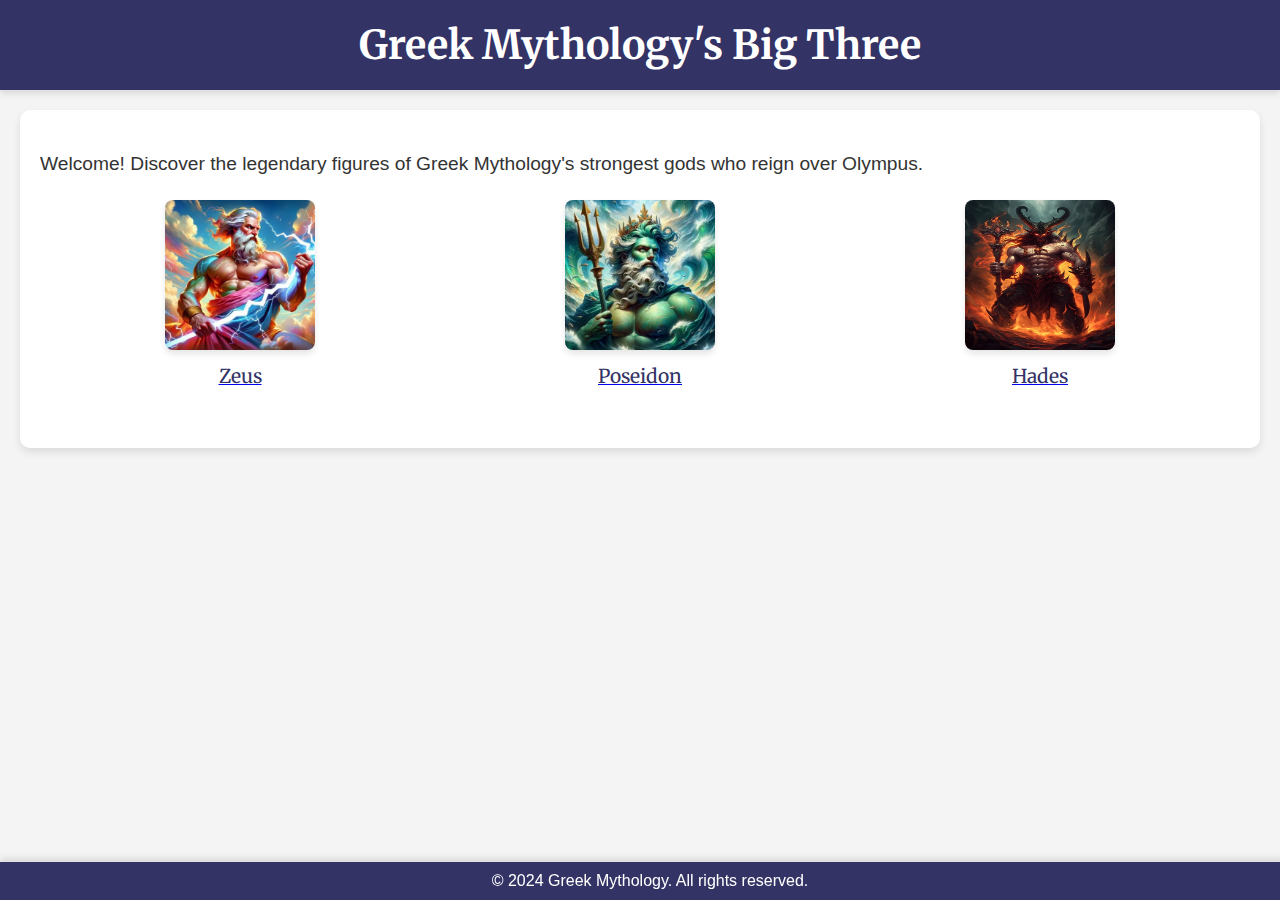
<file: index.html>
<!DOCTYPE html>
<html lang="en">
<head>
    <meta charset="UTF-8">
    <meta name="viewport" content="width=device-width, initial-scale=1.0">
    <title>Greek Mythology's Big Three</title>
    <link href="https://fonts.googleapis.com/css2?family=Merriweather:wght@400;700&display=swap" rel="stylesheet">
    <link rel="stylesheet" href="css/style.css">
</head>
<body>
    <header>
        <h1>Greek Mythology's Big Three</h1>
    </header>

    <main>
        <section>
            <p>Welcome! Discover the legendary figures of Greek Mythology's strongest gods who reign over Olympus.</p>

            <ul class="mythology-list">
                <li>
                    <a href="zeus.html">
                        <img src="images/zeus.jpg" alt="Zeus" class="mythology-image">
                        <span class="mythology-name">Zeus</span>
                    </a>
                </li>
                <li>
                    <a href="poseidon.html">
                        <img src="images/poseidon.jpg" alt="Poseidon" class="mythology-image">
                        <span class="mythology-name">Poseidon</span>
                    </a>
                </li>
                <li>
                    <a href="hades.html">
                        <img src="images/hades.jpg" alt="Hades" class="mythology-image">
                        <span class="mythology-name">Hades</span>
                    </a>
                </li>
            </ul>
        </section>
    </main>

    <footer>
        <p>&copy; 2024 Greek Mythology. All rights reserved.</p>
    </footer>
</body>
</html>
</file>
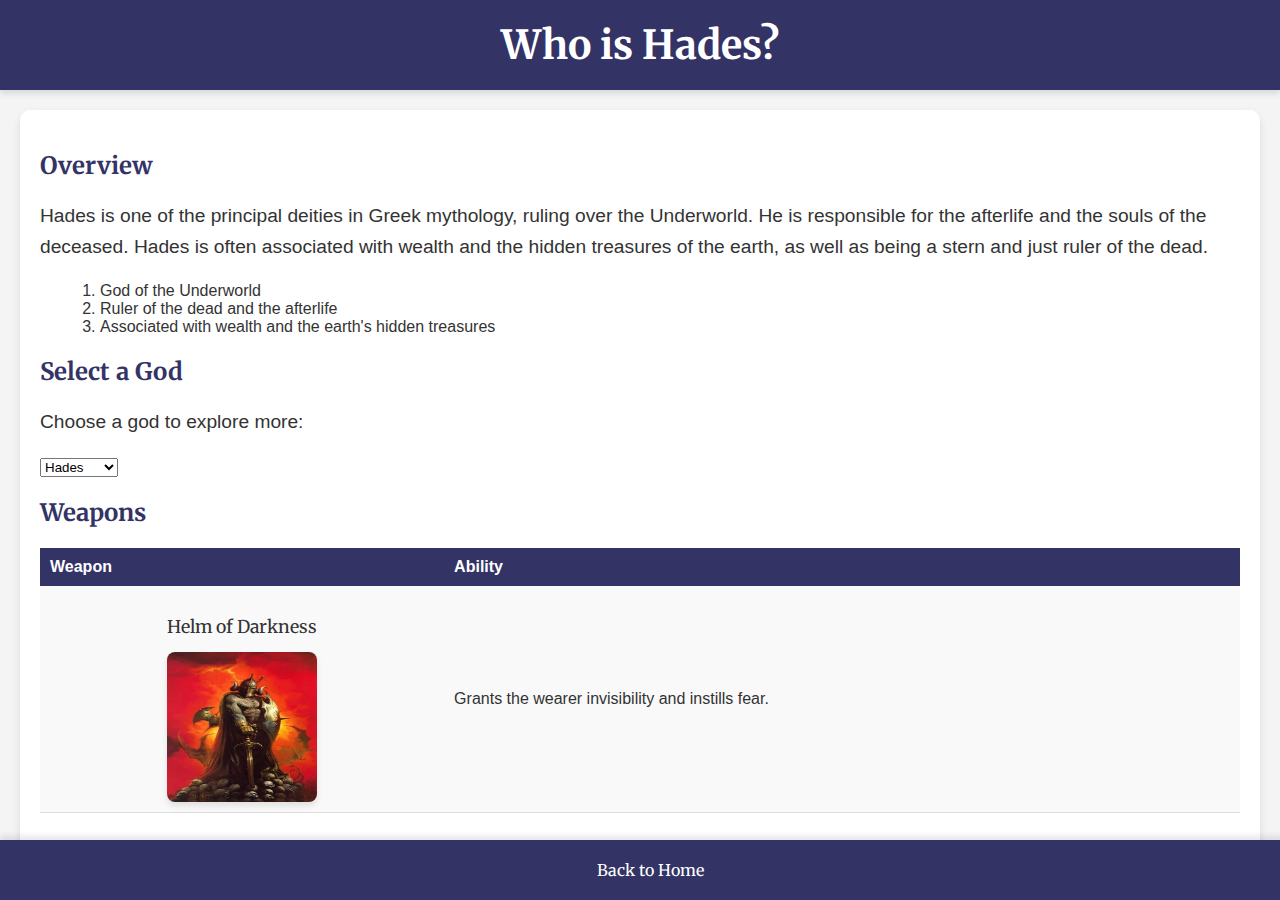
<file: hades.html>
<!DOCTYPE html>
<html lang="en">
<head>
    <meta charset="UTF-8">
    <meta name="viewport" content="width=device-width, initial-scale=1.0">
    <title>Hades</title>
    <link href="https://fonts.googleapis.com/css2?family=Merriweather:wght@400;700&display=swap" rel="stylesheet">
    <link rel="stylesheet" href="css/style.css">
</head>
<body>
    <header>
        <h1>Who is Hades?</h1>
    </header>

    <main>
        <section>
            <h2>Overview</h2>
            <p>Hades is one of the principal deities in Greek mythology, ruling over the Underworld. He is responsible for the afterlife and the souls of the deceased. Hades is often associated with wealth and the hidden treasures of the earth, as well as being a stern and just ruler of the dead.</p>
            <ol>
                <li>God of the Underworld</li>
                <li>Ruler of the dead and the afterlife</li>
                <li>Associated with wealth and the earth's hidden treasures</li>
            </ol>
        </section>

        <!-- New Section with the Select Element (No JavaScript) -->
        <section>
            <h2>Select a God</h2>
            <p>Choose a god to explore more:</p>
            <select id="god-selector" onchange="location = this.value;">
                <option value="zeus.html">Zeus</option>
                <option value="poseidon.html">Poseidon</option>
                <option value="hades.html" selected>Hades</option>
            </select>
        </section>

        <section>
            <h2>Weapons</h2>
            <table>
                <thead>
                    <tr>
                        <th>Weapon</th>
                        <th>Ability</th>
                    </tr>
                </thead>
                <tbody>
                    <tr>
                        <td>
                            <div class="weapon-container">
                                <p class="weapon-alt">Helm of Darkness</p> <!-- Caption above the image -->
                                <img src="images/helm_of_darkness.jpg" alt="Helm of Darkness Icon" class="icon" width="150" height="150">
                            </div>
                        </td>
                        <td>Grants the wearer invisibility and instills fear.</td>
                    </tr>
                </tbody>
            </table>
        </section>
    </main>

    <footer>
        <a href="index.html" class="button">Back to Home</a>
    </footer>
</body>
</html>
</file>
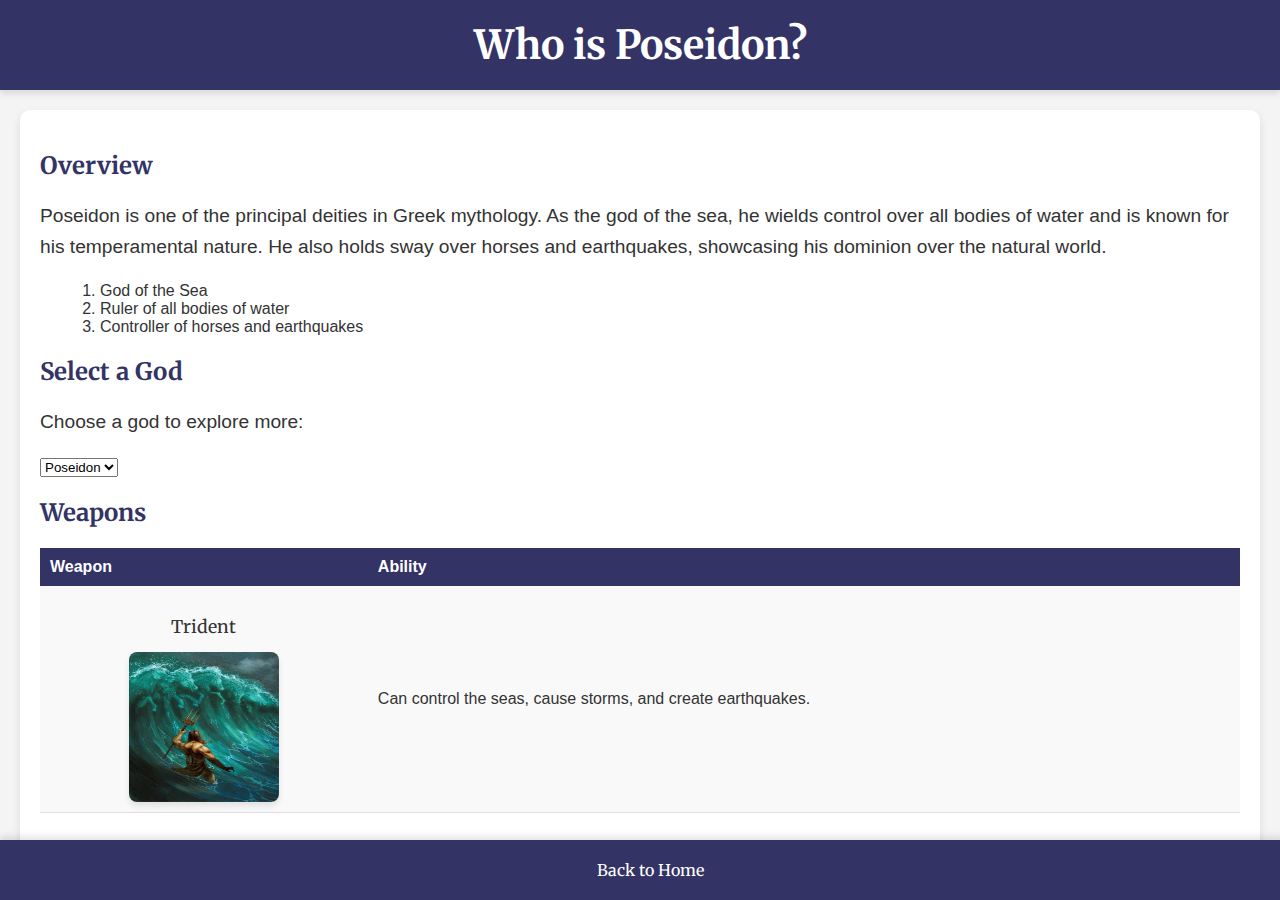
<file: poseidon.html>
<!DOCTYPE html>
<html lang="en">
<head>
    <meta charset="UTF-8">
    <meta name="viewport" content="width=device-width, initial-scale=1.0">
    <title>Poseidon</title>
    <link href="https://fonts.googleapis.com/css2?family=Merriweather:wght@400;700&display=swap" rel="stylesheet">
    <link rel="stylesheet" href="css/style.css">
</head>
<body>
    <header>
        <h1>Who is Poseidon?</h1>
    </header>

    <main>
        <section>
            <h2>Overview</h2>
            <p>Poseidon is one of the principal deities in Greek mythology. As the god of the sea, he wields control over all bodies of water and is known for his temperamental nature. He also holds sway over horses and earthquakes, showcasing his dominion over the natural world.</p>
            <ol>
                <li>God of the Sea</li>
                <li>Ruler of all bodies of water</li>
                <li>Controller of horses and earthquakes</li>
            </ol>
        </section>

        <!-- New Section with the Select Element (No JavaScript) -->
        <section>
            <h2>Select a God</h2>
            <p>Choose a god to explore more:</p>
            <select id="god-selector" onchange="location = this.value;">
                <option value="zeus.html">Zeus</option>
                <option value="poseidon.html" selected>Poseidon</option>
                <option value="hades.html">Hades</option>
            </select>
        </section>

        <section>
            <h2>Weapons</h2>
            <table>
                <thead>
                    <tr>
                        <th>Weapon</th>
                        <th>Ability</th>
                    </tr>
                </thead>
                <tbody>
                    <tr>
                        <td>
                            <div class="weapon-container">
                                <p class="weapon-alt">Trident</p> <!-- Caption above the image -->
                                <img src="images/trident.jpg" alt="Trident Icon" class="icon" width="150" height="150">
                            </div>
                        </td>
                        <td>Can control the seas, cause storms, and create earthquakes.</td>
                    </tr>
                </tbody>
            </table>
        </section>
    </main>

    <footer>
        <a href="index.html" class="button">Back to Home</a>
    </footer>
</body>
</html>
</file>
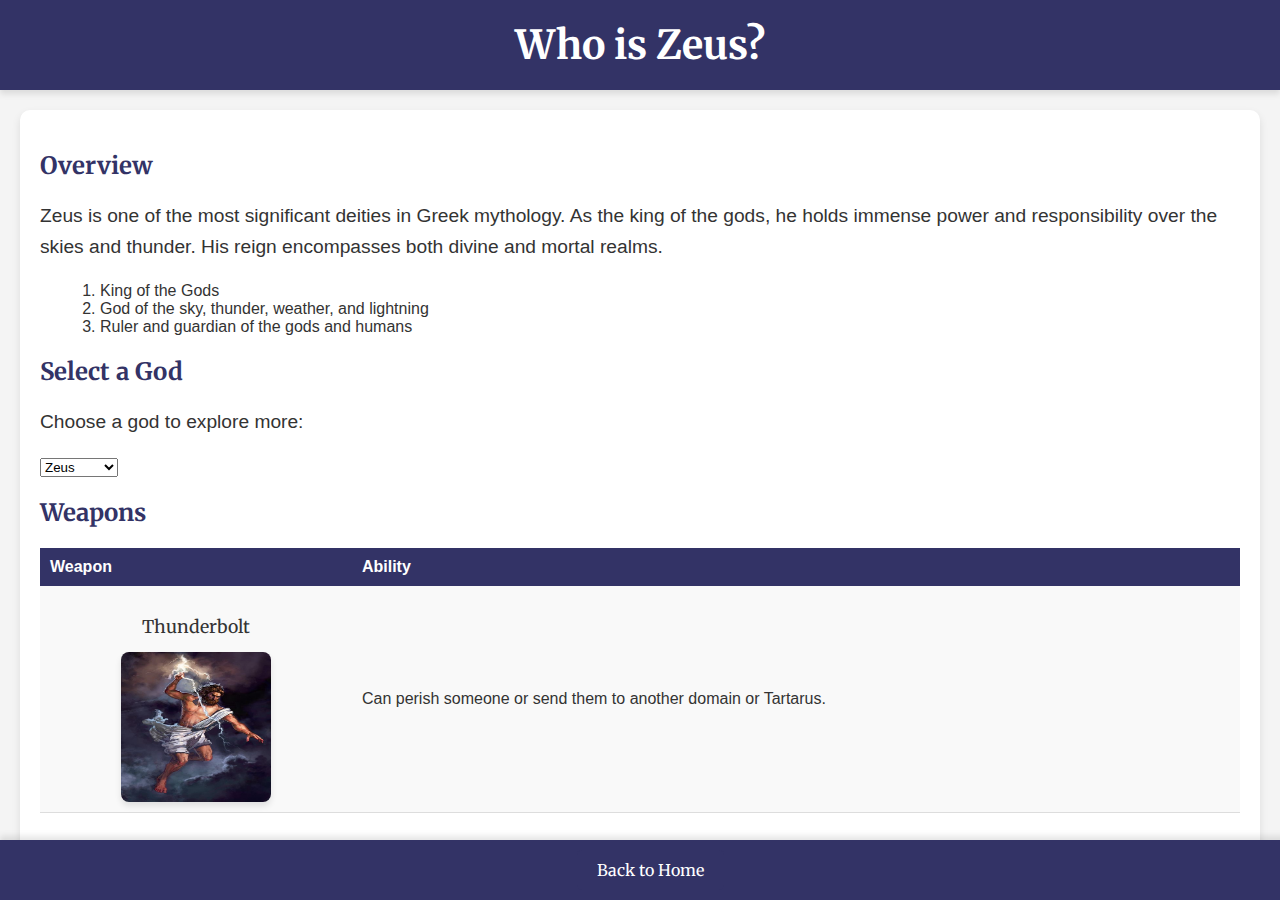
<file: zeus.html>
<!DOCtYPE html>
<html lang="en">
<head>
    <meta charset="UTF-8">
    <meta name="viewport" content="width=device-width, initial-scale=1.0">
    <title>Zeus</title>
    <link href="https://fonts.googleapis.com/css2?family=Merriweather:wght@400;700&display=swap" rel="stylesheet">
    <link rel="stylesheet" href="css/style.css">
</head>
<body>
    <header>
        <h1>Who is Zeus?</h1>
    </header>

    <main>
        <section>
            <h2>Overview</h2>
            <p>Zeus is one of the most significant deities in Greek mythology. As the king of the gods, he holds immense power and responsibility over the skies and thunder. His reign encompasses both divine and mortal realms.</p>
            <ol>
                <li>King of the Gods</li>
                <li>God of the sky, thunder, weather, and lightning</li>
                <li>Ruler and guardian of the gods and humans</li>
            </ol>
        </section>

        <!-- New Section with the Select Element (No JavaScript) -->
        <section>
            <h2>Select a God</h2>
            <p>Choose a god to explore more:</p>
            <select id="god-selector" onchange="location = this.value;">
                <option value="zeus.html" selected>Zeus</option>
                <option value="poseidon.html">Poseidon</option>
                <option value="hades.html">Hades</option>
            </select>
        </section>

        <section>
            <h2>Weapons</h2>
            <table>
                <thead>
                    <tr>
                        <th>Weapon</th>
                        <th>Ability</th>
                    </tr>
                </thead>
                <tbody>
                    <tr>
                        <td>
                            <div class="weapon-container">
                                <p class="weapon-alt">Thunderbolt</p>
                                <img src="images/thunderbolt.jpg" alt="Thunderbolt Icon" class="icon">
                            </div>
                        </td>
                        <td>Can perish someone or send them to another domain or Tartarus.</td>
                    </tr>
                </tbody>
            </table>
        </section>
    </main>

    <footer>
        <a href="index.html" class="button">Back to Home</a>
    </footer>
</body>
</html>
</file>
<file: css/style.css>
/* Base Styles */
body {
    font-family: 'Arial', sans-serif; /* Base font for body */
    background-color: #f4f4f4; /* Light gray background for the page */
    color: #333; /* Dark text color for readability */
    margin: 0;
    padding: 0;
}

/* Header Styling */
header {
    background-color: #333366; /* Dark blue background */
    color: #fff; /* White text */
    padding: 20px;
    text-align: center;
    box-shadow: 0 4px 6px rgba(0, 0, 0, 0.1); /* Subtle shadow */
}

header h1 {
    font-family: 'Merriweather', serif; /* Serif font for the header */
    font-size: 2.5em; /* Larger font size for the main heading */
    margin: 0;
}

/* Main Content Area */
main {
    max-width: 1200px;
    margin: 20px auto;
    padding: 20px;
    background-color: #fff; /* White background for content */
    border-radius: 10px; /* Rounded corners */
    box-shadow: 0 4px 8px rgba(0, 0, 0, 0.1); /* Subtle shadow */
}

/* Section Styling */
section {
    margin-bottom: 20px;
}

section h2 {
    font-family: 'Merriweather', serif; /* Serif font for section headings */
    color: #333366; /* Dark blue text for headings */
}

section p {
    font-size: 1.2em; /* Slightly larger text for better readability */
    line-height: 1.6; /* Improve readability */
    margin-bottom: 20px;
}

section ol {
    margin-left: 20px;
}

/* Lists */
ul.mythology-list {
    list-style-type: none; /* Remove default bullet points */
    padding: 0;
    display: flex;
    justify-content: space-around; /* Space out list items */
    flex-wrap: wrap; /* Wrap items to the next line on smaller screens */
}

ul.mythology-list li {
    margin-bottom: 20px;
    text-align: center;
}

ul.mythology-list img.mythology-image {
    width: 150px; /* Fixed width for images */
    height: 150px; /* Fixed height for images */
    border-radius: 8px; /* Rounded corners */
    box-shadow: 0 4px 6px rgba(0, 0, 0, 0.1); /* Subtle shadow */
}

ul.mythology-list span.mythology-name {
    display: block;
    margin-top: 10px;
    font-family: 'Merriweather', serif; /* Serif font for names */
    font-size: 1.2em;
    color: #333366; /* Dark blue text */
    text-decoration: none; /* Remove underline from names */
}

/* Table Styling */
table {
    width: 100%;
    border-collapse: collapse; /* Collapse table borders */
    margin-top: 20px;
}

table th, table td {
    padding: 10px;
    text-align: left;
}

table th {
    background-color: #333366; /* Dark blue background for header */
    color: #fff; /* White text */
}

table td {
    background-color: #f9f9f9; /* Light background for table cells */
    border-bottom: 1px solid #ddd; /* Light gray border for rows */
}

.weapon-container {
    text-align: center;
}

.weapon-alt {
    font-family: 'Merriweather', serif; /* Serif font for captions */
    font-size: 1.1em;
    margin-bottom: 10px; /* Space between caption and image */
}

.icon {
    width: 150px; /* Fixed width for icons */
    height: 150px; /* Fixed height for icons */
    display: block; /* Ensures image is centered horizontally */
    margin: 0 auto; /* Centers the image */
    border-radius: 8px; /* Rounded corners */
    box-shadow: 0 4px 6px rgba(0, 0, 0, 0.1); /* Subtle shadow */
}

/* Footer Styling */
footer {
    background-color: #333366; /* Dark blue background */
    color: #fff; /* White text */
    text-align: center;
    padding: 10px;
    position: fixed;
    bottom: 0;
    width: 100%;
    box-shadow: 0 -4px 6px rgba(0, 0, 0, 0.1); /* Subtle shadow */
}

footer p {
    margin: 0;
}

/* Button Styling */
.button {
    display: inline-block;
    padding: 10px 20px;
    color: #fff; /* White text */
    background-color: #333366; /* Dark blue background */
    border: none;
    border-radius: 5px; /* Rounded corners */
    text-decoration: none; /* Remove underline */
    font-family: 'Merriweather', serif; /* Serif font for buttons */
    font-size: 1em;
}

.button:hover {
    background-color: #555; /* Darker blue on hover */
    transition: background-color 0.3s; /* Smooth transition */
}
</file>
